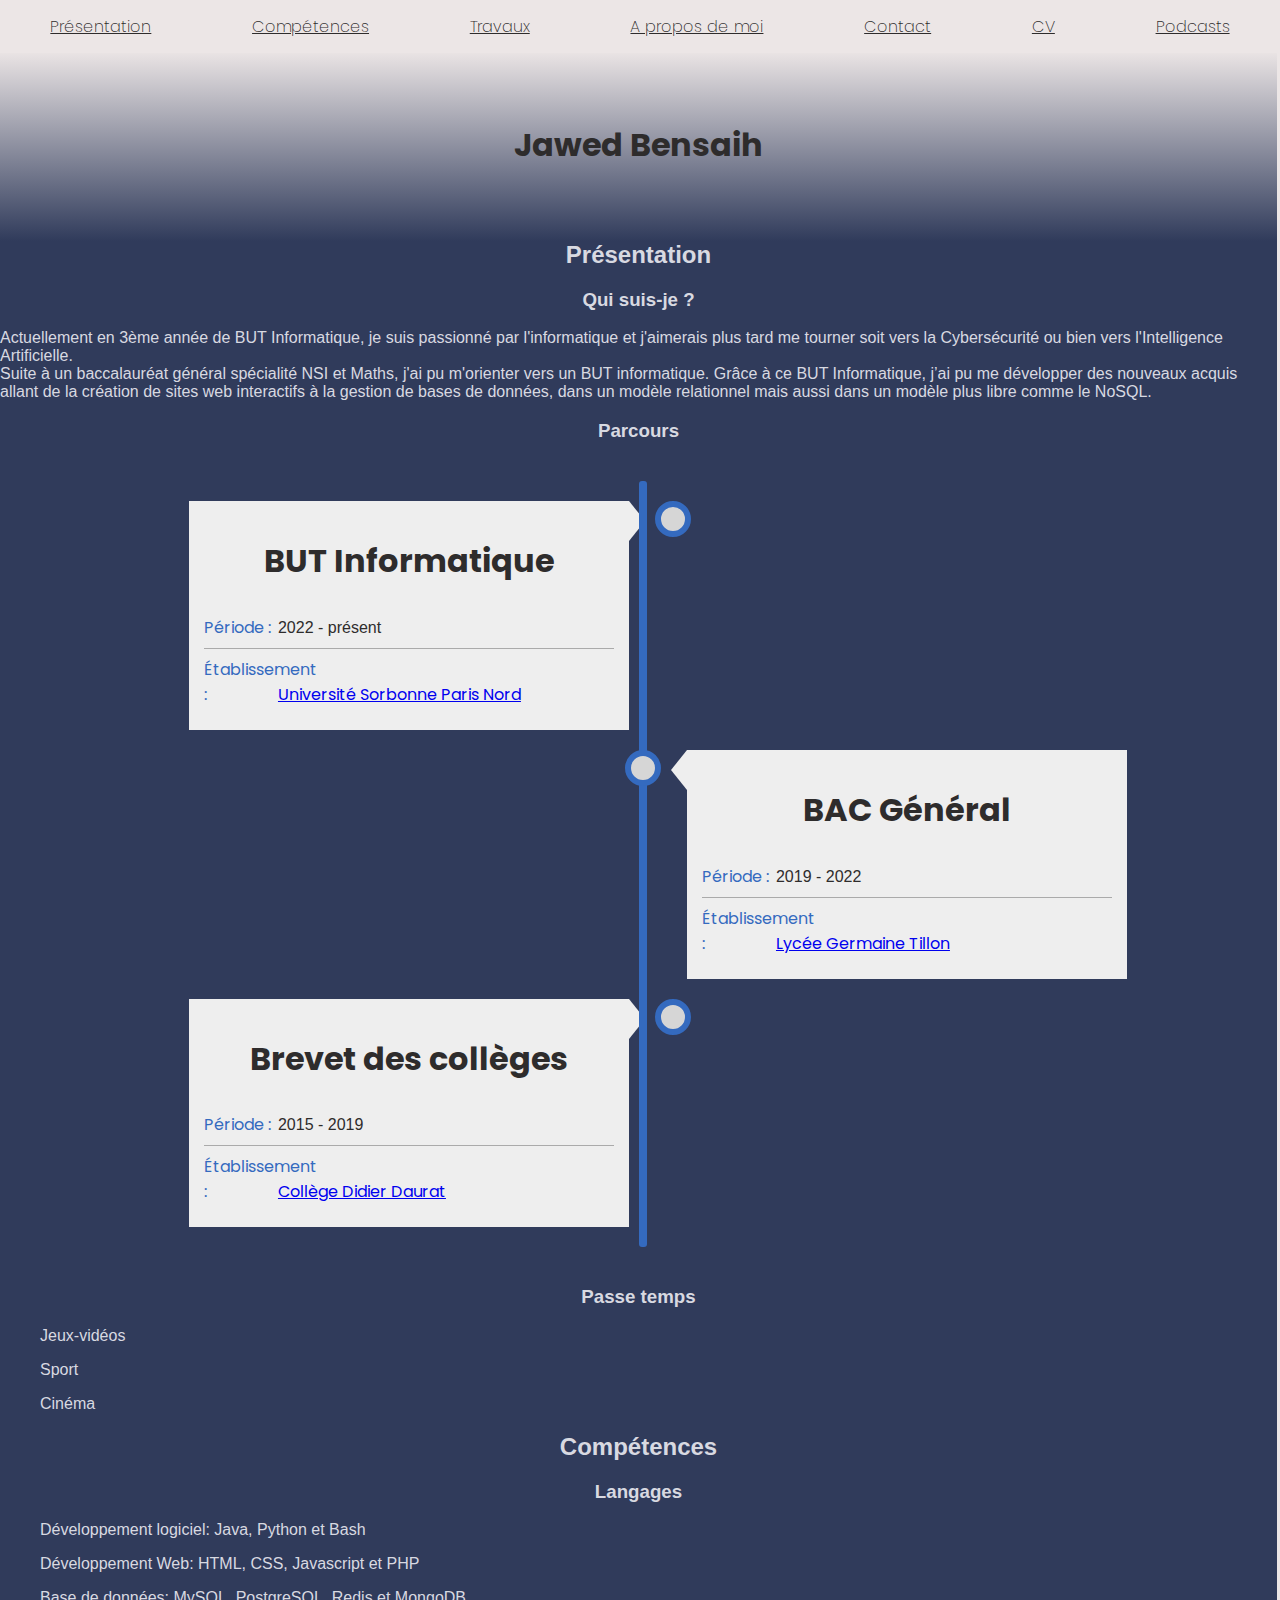
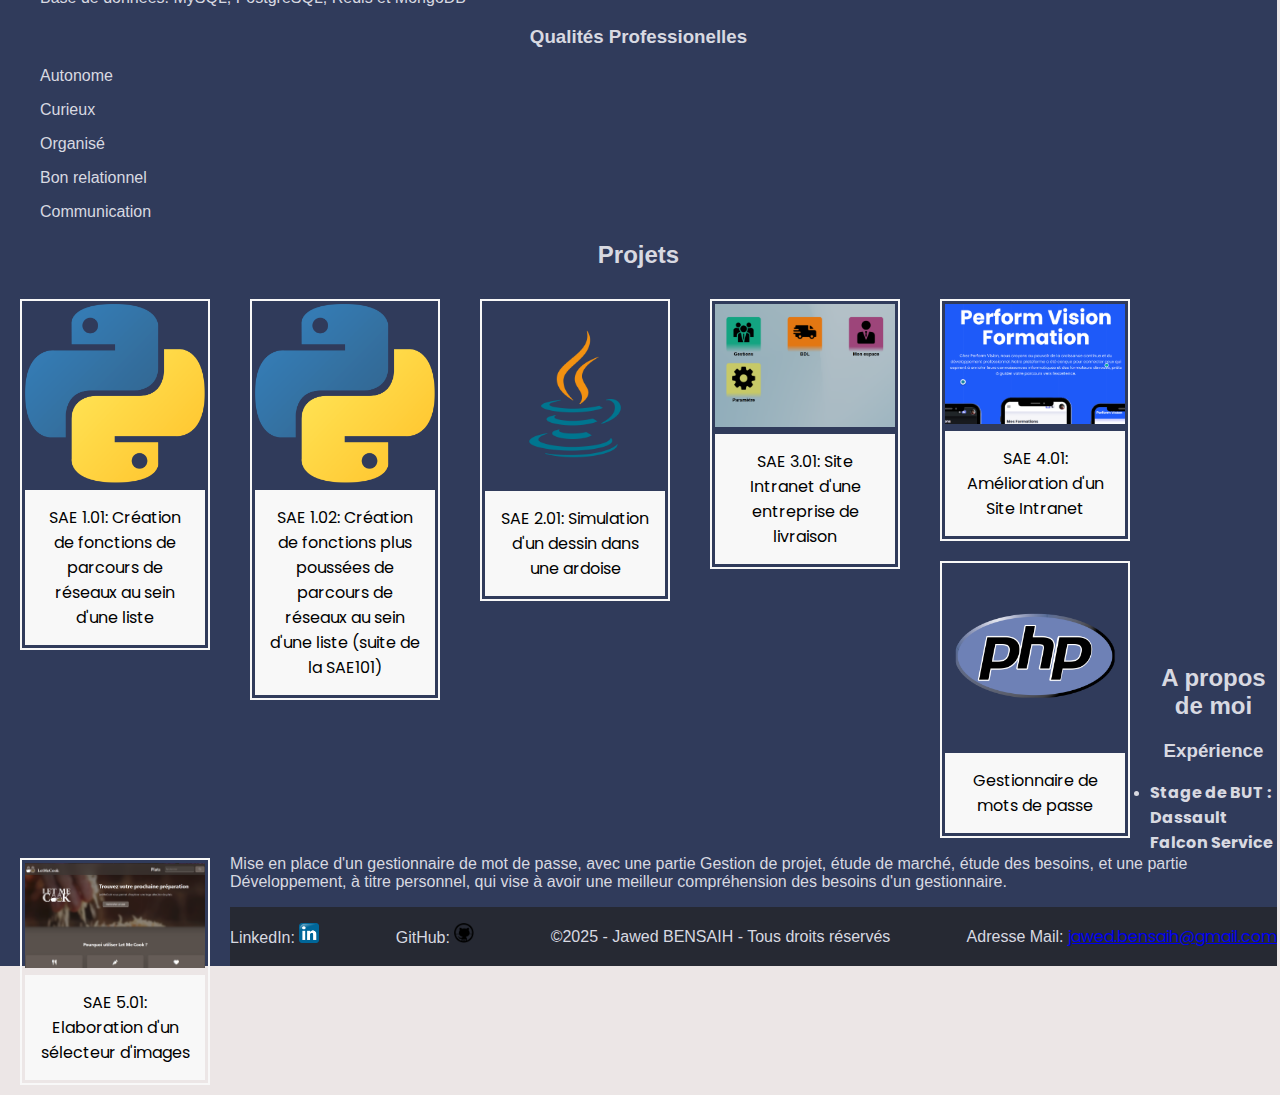
<file: index.html>
<!DOCTYPE html>
<html lang="fr">
<head>
    <meta charset="UTF-8">
    <meta name="viewport" content="width=device-width, initial-scale=1.0">
    <link rel="stylesheet" href="Content/portfolio.css">
    
    <link rel="preconnect" href="https://fonts.googleapis.com">
    <link rel="preconnect" href="https://fonts.gstatic.com" crossorigin>
    <link href="https://fonts.googleapis.com/css2?family=Poppins:ital,wght@0,100;0,200;0,300;0,400;0,500;0,600;0,700;0,800;0,900;1,100;1,200;1,300;1,400;1,500;1,600;1,700;1,800;1,900&display=swap"
    rel="stylesheet">
    <title>E-Portfolio de Jawed Bensaih</title>
</head>
<body>

    <header>
        <nav class="navbar">
            <a href="#parcours">Présentation</a>
            <a href="#competences">Compétences</a>
            <a href="#travaux">Travaux</a>
            <a href="#infos">A propos de moi</a>
            <a href="#contact">Contact</a>
            <a href="Content/cv.pdf" target="_blank">CV</a>
            <a href="/podcast.html">Podcasts</a>
        </nav>
    </header>

    <section class="hero">
        <h1>Jawed Bensaih</h1>
    </section>

    <div class="debut">
    <section id="parcours">
    <h2>Présentation</h2>

        <h3>Qui suis-je ?</h3>
        <!--<button id="btn_presentation">Qui suis-je ?</button>
        <button id="btn_hobbies">Passe temps</button>-->
        <div id="presentation">
            <p>Actuellement en 3ème année de BUT Informatique, je suis passionné par l'informatique et
                j'aimerais plus tard me tourner soit vers la Cybersécurité ou bien vers l'Intelligence Artificielle.<br>
                Suite à un baccalauréat général spécialité NSI et Maths, j'ai pu m'orienter vers un BUT informatique. Grâce à ce BUT Informatique, j’ai pu me développer des nouveaux acquis allant de la création de sites web interactifs à la gestion de bases de données, dans un modèle relationnel mais aussi dans un modèle plus libre comme le NoSQL.
            </p>

        </div>

        <h3>Parcours</h3>
        <div class="timeline">
            <article>
                <h1>BUT Informatique</h1>
                <ul>
                    <li><span>Période :</span> 2022 - présent</li>
                    <li><span>Établissement :</span> <a href="https://www.univ-spn.fr/">Université Sorbonne Paris Nord</a></li>
                </ul>
            </article>
            <article>
                <h1>BAC Général</h1>
                <ul>
                    <li><span>Période :</span> 2019 - 2022</li>
                    <li><span>Établissement :</span> <a href="https://germainetillionlycee.fr/">Lycée Germaine Tillon</a></li>
                </ul>
            </article>
            <article>
                <h1>Brevet des collèges</h1>
                <ul>
                    <li><span>Période :</span> 2015 - 2019</li>
                    <li><span>Établissement :</span> <a href="https://daurat-lebourget.webcollege.seinesaintdenis.fr/">Collège Didier Daurat</a></li>
                </ul>
            </article>
        </div>


        <h3>Passe temps</h3>
        <div id="hobbies">
            <li>
                <ul>Jeux-vidéos</ul>
                <ul>Sport</ul>
                <ul>Cinéma</ul>

            </li>
        </div>
    </section>

    <section id="competences">
        <h2>Compétences</h2>
        <h3>Langages</h3>
        <li>
            <ul>Développement logiciel: Java, Python et Bash</ul>
            <ul>Développement Web: HTML, CSS, Javascript et PHP</ul>
            <ul>Base de données: MySQL, PostgreSQL, Redis et MongoDB</ul>
        </li>
        <h3>Qualités Professionelles</h3>
            <li>
                <ul>Autonome</ul>
                <ul>Curieux</ul>
                <ul>Organisé</ul>
                <ul>Bon relationnel</ul>
                <ul>Communication</ul>
            </li>
        
    </section>
    
    <section id="travaux">
        <h2>Projets</h2>
        <div class="gallerie">
            <div class="projet">
                <a href="https://github.com/Jaw-Ben/SAE101"><img src="Content/img/python-logo.png"></a>
                <div class="desc">SAE 1.01: Création de fonctions de parcours de réseaux au sein d'une liste</div></div>
    <div class="projet">
    <a href="https://github.com/Jaw-Ben/SAE102"><img src="Content/img/python-logo.png"></a>
    <div class="desc">SAE 1.02: Création de fonctions plus poussées de parcours de réseaux au sein d'une liste (suite de la SAE101)</div></div>
    <div class="projet">
    <a href="https://github.com/Jaw-Ben/SAE201"><img src="Content/img/java-logo.png"></a>
    <div class="desc">SAE 2.01: Simulation d'un dessin dans une ardoise</div></div>
    <div class="projet">
    <a href="https://github.com/Jaw-Ben/SAE301"><img src="Content/img/bdl.png"></a>
    <div class="desc">SAE 3.01: Site Intranet d'une entreprise de livraison</div></div>
    <div class="projet">
        <a href="https://github.com/Jaw-Ben/SAE401"><img src="Content/img/amelioration.png"></a>
        <div class="desc">SAE 4.01: Amélioration d'un Site Intranet</div></div>
    <div class="projet">
    <a href="https://github.com/Jaw-Ben/Gestionnaire-MDP"><img src="Content/img/php-logo.png"></a>
    <div class="desc">Gestionnaire de mots de passe</div></div>
            <div class="projet">
                <a href="https://letmecook.beskarfox.com/"><img src="Content/img/selecteur.png"></a>
                <div class="desc">SAE 5.01: Elaboration d'un sélecteur d'images</div></div>
    </div>


    </section>
    <br>
    <section id="infos">
        <h2>A propos de moi</h2>
        <h3>Expérience</h3>
        <li>
            <ul><strong>Stage de BUT : Dassault Falcon Service</strong><br>
                Mise en place d'un gestionnaire de mot de passe, avec une partie Gestion de projet, étude de marché, étude des besoins, et une partie Développement, à titre personnel, qui vise à avoir une meilleur compréhension des besoins d'un gestionnaire.</ul>
        </li>

    </section>
    
    <section id="contact">
        <footer>
        <p>LinkedIn: <a href="https://www.linkedin.com/in/jawed-bensaih-b942a5297/"><img src="Content/img/linkedIn.png" alt="LinkedIn"></a></p>
        <p>GitHub: <a href="https://github.com/Jaw-Ben"><img src="Content/img/github.png" alt="GitHub"></a></p>
            <p class="copyright">©2025 - Jawed BENSAIH - Tous droits réservés</p>
        <p>Adresse Mail: <a href="mailto:jawed.bensaih@gmail.com">jawed.bensaih@gmail.com</a></p>
    </footer>
    </section>
</div>

</body>
</html>
</file>
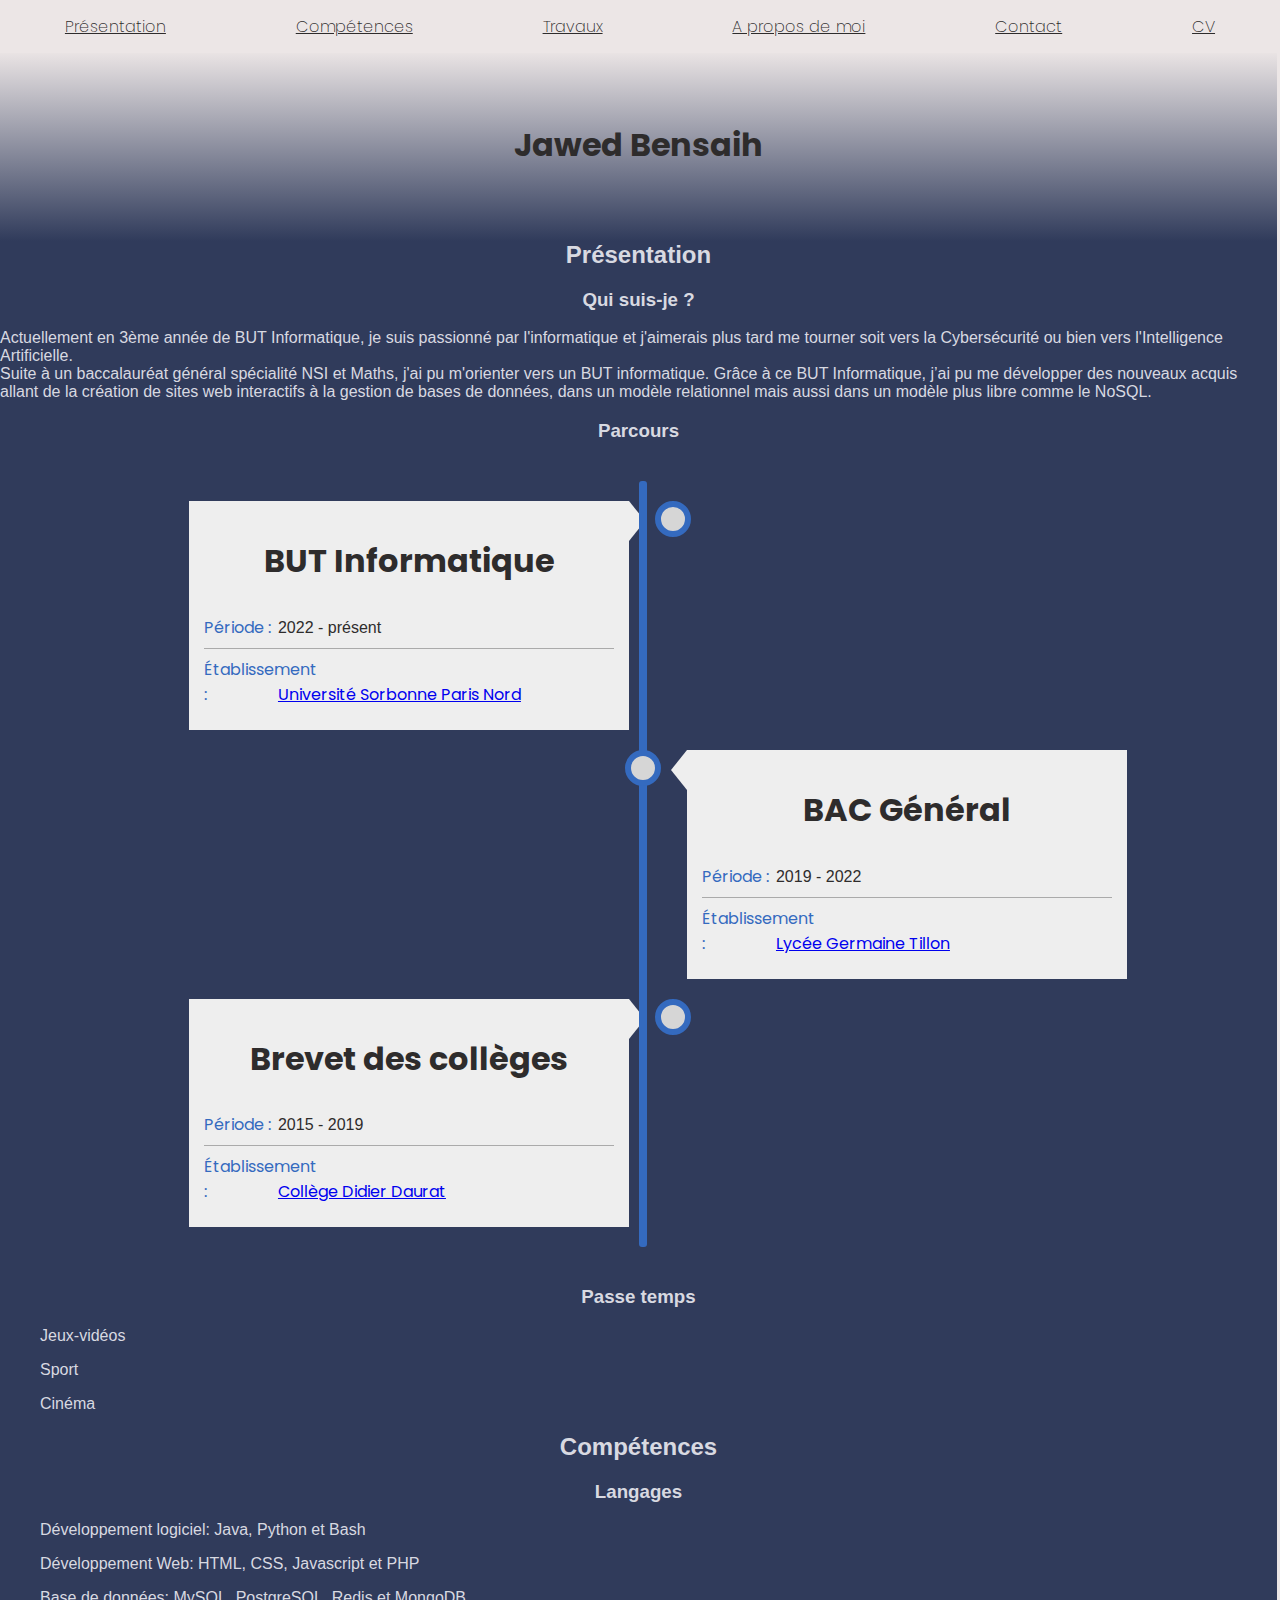
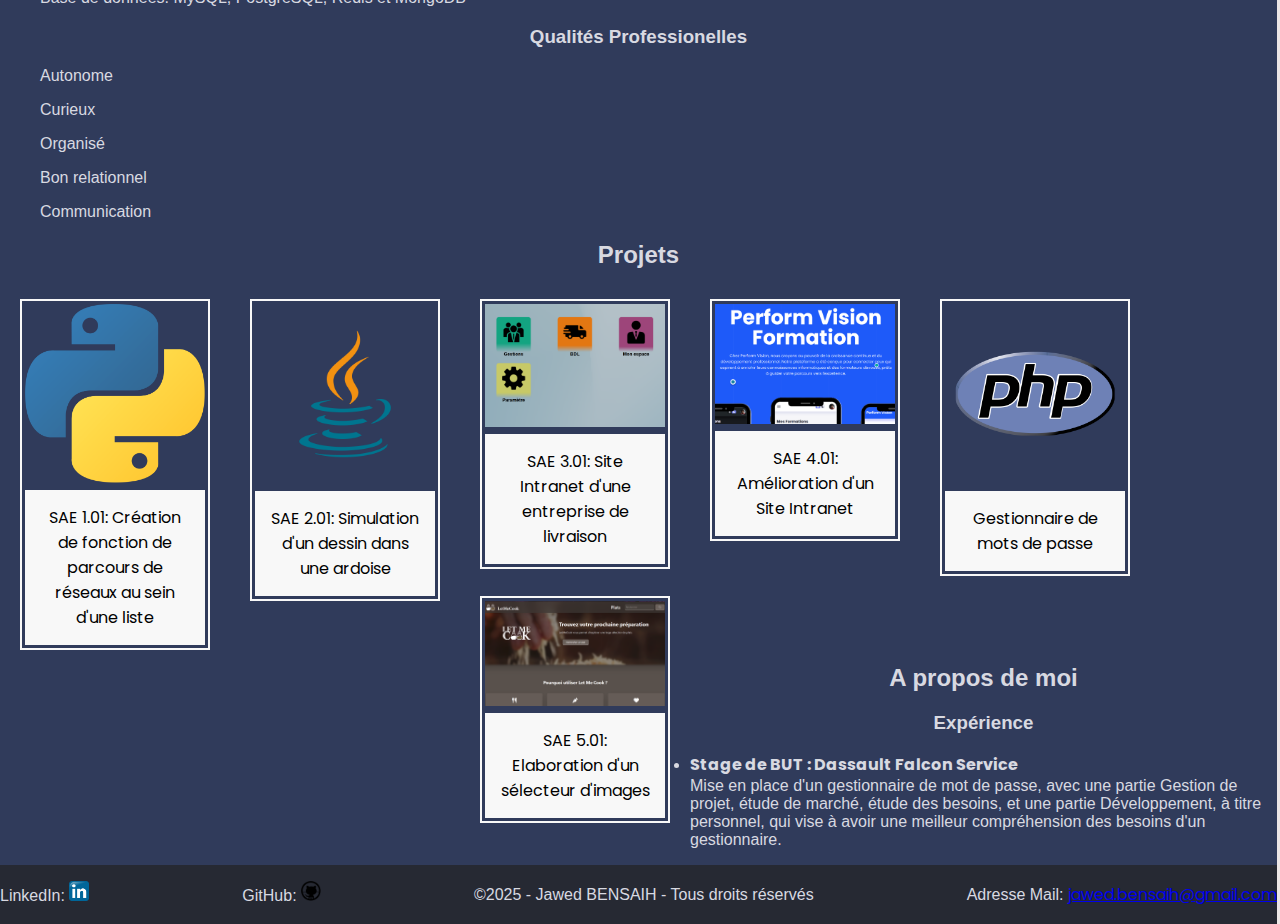
<file: portfolio.html>
<!DOCTYPE html>
<html lang="fr">
<head>
    <meta charset="UTF-8">
    <meta name="viewport" content="width=device-width, initial-scale=1.0">
    <link rel="stylesheet" href="Content/portfolio.css">
    
    <link rel="preconnect" href="https://fonts.googleapis.com">
    <link rel="preconnect" href="https://fonts.gstatic.com" crossorigin>
    <link href="https://fonts.googleapis.com/css2?family=Poppins:ital,wght@0,100;0,200;0,300;0,400;0,500;0,600;0,700;0,800;0,900;1,100;1,200;1,300;1,400;1,500;1,600;1,700;1,800;1,900&display=swap"
    rel="stylesheet">
    <title>E-Portfolio de Jawed Bensaih</title>
</head>
<body>

    <header>
        <nav class="navbar">
            <a href="#parcours">Présentation</a>
            <a href="#competences">Compétences</a>
            <a href="#travaux">Travaux</a>
            <a href="#infos">A propos de moi</a>
            <a href="#contact">Contact</a>
            <a href="Content/cv.pdf" target="_blank">CV</a>
        </nav>
    </header>

    <section class="hero">
        <h1>Jawed Bensaih</h1>
    </section>

    <div class="debut">
    <section id="parcours">
    <h2>Présentation</h2>

        <h3>Qui suis-je ?</h3>
        <!--<button id="btn_presentation">Qui suis-je ?</button>
        <button id="btn_hobbies">Passe temps</button>-->
        <div id="presentation">
            <p>Actuellement en 3ème année de BUT Informatique, je suis passionné par l'informatique et
                j'aimerais plus tard me tourner soit vers la Cybersécurité ou bien vers l'Intelligence Artificielle.<br>
                Suite à un baccalauréat général spécialité NSI et Maths, j'ai pu m'orienter vers un BUT informatique. Grâce à ce BUT Informatique, j’ai pu me développer des nouveaux acquis allant de la création de sites web interactifs à la gestion de bases de données, dans un modèle relationnel mais aussi dans un modèle plus libre comme le NoSQL.
            </p>

        </div>

        <h3>Parcours</h3>
        <div class="timeline">
            <article>
                <h1>BUT Informatique</h1>
                <ul>
                    <li><span>Période :</span> 2022 - présent</li>
                    <li><span>Établissement :</span> <a href="https://www.univ-spn.fr/">Université Sorbonne Paris Nord</a></li>
                </ul>
            </article>
            <article>
                <h1>BAC Général</h1>
                <ul>
                    <li><span>Période :</span> 2019 - 2022</li>
                    <li><span>Établissement :</span> <a href="https://germainetillionlycee.fr/">Lycée Germaine Tillon</a></li>
                </ul>
            </article>
            <article>
                <h1>Brevet des collèges</h1>
                <ul>
                    <li><span>Période :</span> 2015 - 2019</li>
                    <li><span>Établissement :</span> <a href="https://daurat-lebourget.webcollege.seinesaintdenis.fr/">Collège Didier Daurat</a></li>
                </ul>
            </article>
        </div>


        <h3>Passe temps</h3>
        <div id="hobbies">
            <li>
                <ul>Jeux-vidéos</ul>
                <ul>Sport</ul>
                <ul>Cinéma</ul>

            </li>
        </div>
    </section>

    <section id="competences">
        <h2>Compétences</h2>
        <h3>Langages</h3>
        <li>
            <ul>Développement logiciel: Java, Python et Bash</ul>
            <ul>Développement Web: HTML, CSS, Javascript et PHP</ul>
            <ul>Base de données: MySQL, PostgreSQL, Redis et MongoDB</ul>
        </li>
        <h3>Qualités Professionelles</h3>
            <li>
                <ul>Autonome</ul>
                <ul>Curieux</ul>
                <ul>Organisé</ul>
                <ul>Bon relationnel</ul>
                <ul>Communication</ul>
            </li>
        
    </section>
    
    <section id="travaux">
        <h2>Projets</h2>
        <div class="gallerie">
    <div class="projet">
    <a href="https://github.com/Jaw-Ben/SAE102"><img src="Content/img/python-logo.png"></a>
    <div class="desc">SAE 1.01: Création de fonction de parcours de réseaux au sein d'une liste</div></div>
    <div class="projet">
    <a href="https://github.com/Jaw-Ben/SAE201"><img src="Content/img/java-logo.png"></a>
    <div class="desc">SAE 2.01: Simulation d'un dessin dans une ardoise</div></div>
    <div class="projet">
    <a href="https://github.com/Jaw-Ben/SAE301"><img src="Content/img/bdl.png"></a>
    <div class="desc">SAE 3.01: Site Intranet d'une entreprise de livraison</div></div>
    <div class="projet">
        <a href="https://github.com/Jaw-Ben/SAE401"><img src="Content/img/amelioration.png"></a>
        <div class="desc">SAE 4.01: Amélioration d'un Site Intranet</div></div>
    <div class="projet">
    <a href="https://github.com/Jaw-Ben/Gestionnaire-MDP"><img src="Content/img/php-logo.png"></a>
    <div class="desc">Gestionnaire de mots de passe</div></div>
            <div class="projet">
                <a href="https://letmecook.beskarfox.com/"><img src="Content/img/selecteur.png"></a>
                <div class="desc">SAE 5.01: Elaboration d'un sélecteur d'images</div></div>
    </div>


    </section>
    <br>
    <section id="infos">
        <h2>A propos de moi</h2>
        <h3>Expérience</h3>
        <li>
            <ul><strong>Stage de BUT : Dassault Falcon Service</strong><br>
                Mise en place d'un gestionnaire de mot de passe, avec une partie Gestion de projet, étude de marché, étude des besoins, et une partie Développement, à titre personnel, qui vise à avoir une meilleur compréhension des besoins d'un gestionnaire.</ul>
        </li>

    </section>
    
    <section id="contact">
        <footer>
        <p>LinkedIn: <a href="https://www.linkedin.com/in/jawed-bensaih-b942a5297/"><img src="Content/img/linkedIn.png" alt="LinkedIn"></a></p>
        <p>GitHub: <a href="https://github.com/Jaw-Ben"><img src="Content/img/github.png" alt="GitHub"></a></p>
            <p class="copyright">©2025 - Jawed BENSAIH - Tous droits réservés</p>
        <p>Adresse Mail: <a href="mailto:jawed.bensaih@gmail.com">jawed.bensaih@gmail.com</a></p>
    </footer>
    </section>
</div>

</body>
</html>
</file>
<file: Content/portfolio.css>
*{
    font-family: 'Poppins';
}
body{
    background-color: #ece6e6;
    margin-top: 50px;

}
.hero {
    text-align: center;
    padding: 50px 20px;
    background: linear-gradient(to bottom, #ece6e6, #303b5b);
    color: white;
    margin-bottom: -20px;
    margin-left: -8px;
    margin-right: -5px;
}
.debut{
    background-color: #303b5b;
    margin-bottom: -20px;
    margin-left: -8px;
    margin-right: -5px;
}

h1{
    color: rgb(46, 44, 44);
}

.navbar{
    display: flex;
    justify-content: space-around;
    background-color: #ece6e6;
    padding: 14px 0px; /* Padding pour ajouter de l'espace autour des éléments */
    position: fixed; /* Garde la barre en haut de l'écran */
    width: 100%; /* Assure que la barre prend toute la largeur */
    top: 0; /* Position en haut */
    left: 0;
    z-index: 1000;
}
.navbar a{
    font-weight: 200;
    color: rgb(46, 44, 44);
}
h1,h2,h3{
    text-align: center;
}
h2,h3,p,ul,li,tr{
    color: #d8d9e1;
    font-family: 'Gill Sans', 'Gill Sans MT', Calibri, 'Trebuchet MS', sans-serif;
    left: 20px;
}

.timeline {
    position: relative;
    width: 100%;
    max-width: 900px;
    margin: 0 auto;
    padding: 40px 60px;
}
.timeline:after {
    content: "";
    position: absolute;
    top: 20px;
    bottom: 20px;
    left: 50%;
    width: 8px;
    background: #346abf;
    border-radius: 3px;
    z-index: 1;
}

.timeline article {
    position: relative;
    background: #eeeeee;
    width: calc( 50% - 40px );
    padding: 15px;
}
.timeline article + article {
    margin-top: 20px;
}
.timeline article:before {
    content: "";
    display: block;
    position: absolute;
    top: 0;
    left: calc( 100% + 26px );
    background: #d6d6d6;
    width: 24px;
    height: 24px;
    border: 6px #346abf solid;
    border-radius: 50%;
    z-index: 2;
}
.timeline article:after {
    content: "";
    position: absolute;
    top: 0;
    left: 100%;
    width: 0;
    height: 0;
    border-top: 20px solid transparent;
    border-left: 16px solid #eeeeee;
    border-bottom: 20px solid transparent;
}

.timeline article:nth-child(even) {
    margin-left: calc( 50% + 48px );
}
.timeline article:nth-child(even):before {
    left: auto;
    right: calc( 100% + 26px );
}
.timeline article:nth-child(even):after {
    left: auto;
    right: 100%;
    border-left: none;
    border-right: 16px solid #eeeeee;
}

.timeline article ul {
    margin: 0;
    padding: 0;
}
.timeline article li {
    list-style: none;
    padding: 8px 0;
    color: rgb(46, 44, 44);
}
.timeline article li:not(:last-child) {
    border-bottom: 1px #aaa solid;
}
.timeline article li span {
    display: inline-block;
    width: 70px;
    color: #346abf;
}

.galerie{
    display: grid;
    justify-content: space-around;
    grid-template-columns: repeat(auto-fit, minmax(200px, 1fr));

}
.projet {
    display: flex;
    justify-content: space-evenly;
    align-items: center;
    overflow: hidden;
    margin: 10px 20px 10px 20px;
    border: 2px solid rgb(248, 248, 248);
    padding: 3px;
    width: 180px;
    flex-direction: column;
    float:left;
}

.projet img {
    width: auto; /* Laissez la largeur de l'image automatique */
    max-width: 100%; /* Assurez-vous que l'image ne dépasse pas la largeur du conteneur */
    height: auto; /* Laissez la hauteur de l'image automatique */
}

.desc{
    background-color: rgb(248, 248, 248);
    padding: 15px;
    text-align: center;
    
}
#infos h2 {
    margin-top: 350px; /* Ajustez cette valeur selon vos besoins */
}
footer {
    display: flex;
    justify-content: space-between;
    background-color: #262933;
    align-items: center;
}
footer img{
    height: auto;
    width: 20px;
}
.copyright{
    text-align: center;
}
.SAE-Portfolio{
    font-weight: 200;
}
</file>
